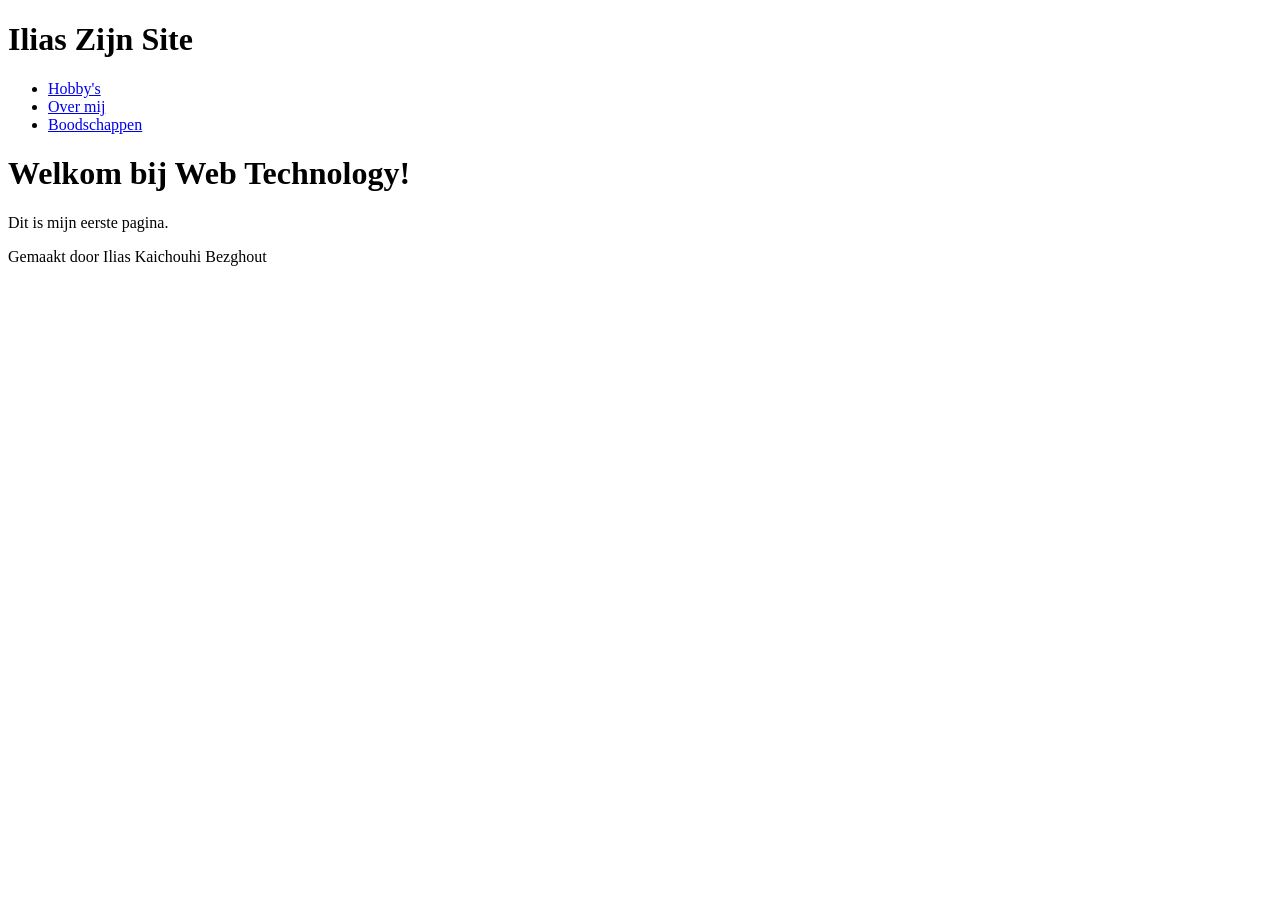
<file: Labo-01/index.html>
<!DOCTYPE html>
<html lang="nl">
<head>
    <meta charset="UTF-8">
    <meta name="viewport" content="width=device-width, initial-scale=1.0">
    <title>Ilias Kaichouhi</title>
</head>

<body>

<header>
    <h1>Ilias Zijn Site</h1>
        <nav>
        <ul>
             <li><a href="hobby.html">Hobby's</a></li>
            <li><a href="over-mij.html">Over mij</a></li>
            <li><a href="boodschappen.html">Boodschappen</a></li>
        </ul>
        </nav>
</header>

<h1>Welkom bij Web Technology!</h1>
<p>Dit is mijn eerste pagina.</p>


<footer>
<p>Gemaakt door Ilias Kaichouhi Bezghout</p>
</footer>






</body>

</html>
</file>
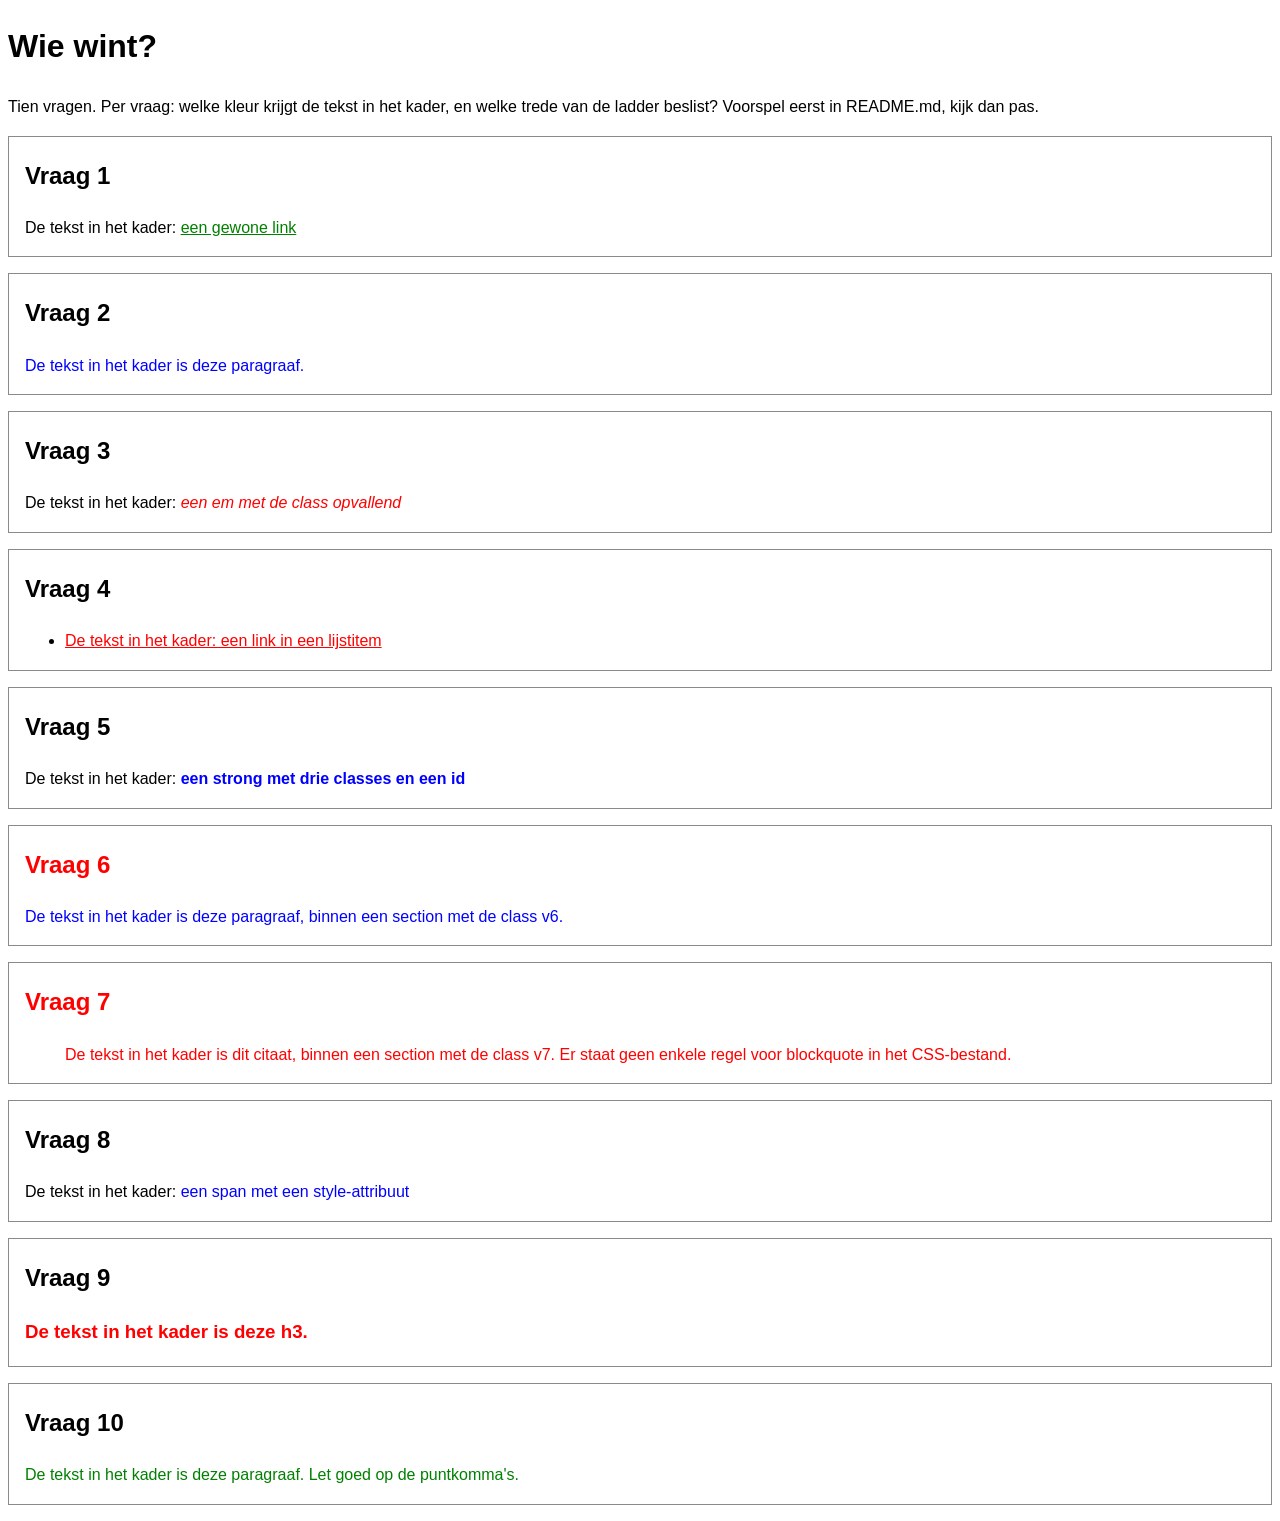
<file: labo-02/cascade/index.html>
<!-- index.html - oefening 3: voorspel, dan kijk. Wijzig dit bestand niet. -->
<!doctype html>
<html lang="nl">
  <head>
    <meta charset="utf-8">
    <meta name="viewport" content="width=device-width, initial-scale=1">
    <title>Wie wint? Tien vragen over de cascade</title>
    <link rel="stylesheet" href="css/stijl.css">
  </head>
  <body>
    <h1>Wie wint?</h1>
    <p>Tien vragen. Per vraag: welke kleur krijgt de tekst in het kader, en welke trede van de ladder beslist? Voorspel eerst in README.md, kijk dan pas.</p>

    <section class="vraag v1">
      <h2>Vraag 1</h2>
      <p>De tekst in het kader: <a href="#">een gewone link</a></p>
    </section>

    <section class="vraag v2">
      <h2>Vraag 2</h2>
      <p class="v2-tekst">De tekst in het kader is deze paragraaf.</p>
    </section>

    <section class="vraag v3">
      <h2>Vraag 3</h2>
      <p>De tekst in het kader: <em class="opvallend">een em met de class opvallend</em></p>
    </section>

    <section class="vraag v4">
      <h2>Vraag 4</h2>
      <ul>
        <li><a href="#">De tekst in het kader: een link in een lijstitem</a></li>
      </ul>
    </section>

    <section class="vraag v5">
      <h2>Vraag 5</h2>
      <p>De tekst in het kader: <strong class="een twee drie" id="v5-tekst">een strong met drie classes en een id</strong></p>
    </section>

    <section class="vraag v6">
      <h2>Vraag 6</h2>
      <p class="v6-tekst">De tekst in het kader is deze paragraaf, binnen een section met de class v6.</p>
    </section>

    <section class="vraag v7">
      <h2>Vraag 7</h2>
      <blockquote>De tekst in het kader is dit citaat, binnen een section met de class v7. Er staat geen enkele regel voor blockquote in het CSS-bestand.</blockquote>
    </section>

    <section class="vraag v8">
      <h2>Vraag 8</h2>
      <p>De tekst in het kader: <span class="v8-tekst" style="color: blue">een span met een style-attribuut</span></p>
    </section>

    <section class="vraag v9">
      <h2>Vraag 9</h2>
      <h3 class="v9-tekst">De tekst in het kader is deze h3.</h3>
    </section>

    <section class="vraag v10">
      <h2>Vraag 10</h2>
      <p class="v10-tekst">De tekst in het kader is deze paragraaf. Let goed op de puntkomma's.</p>
    </section>
  </body>
</html>
</file>
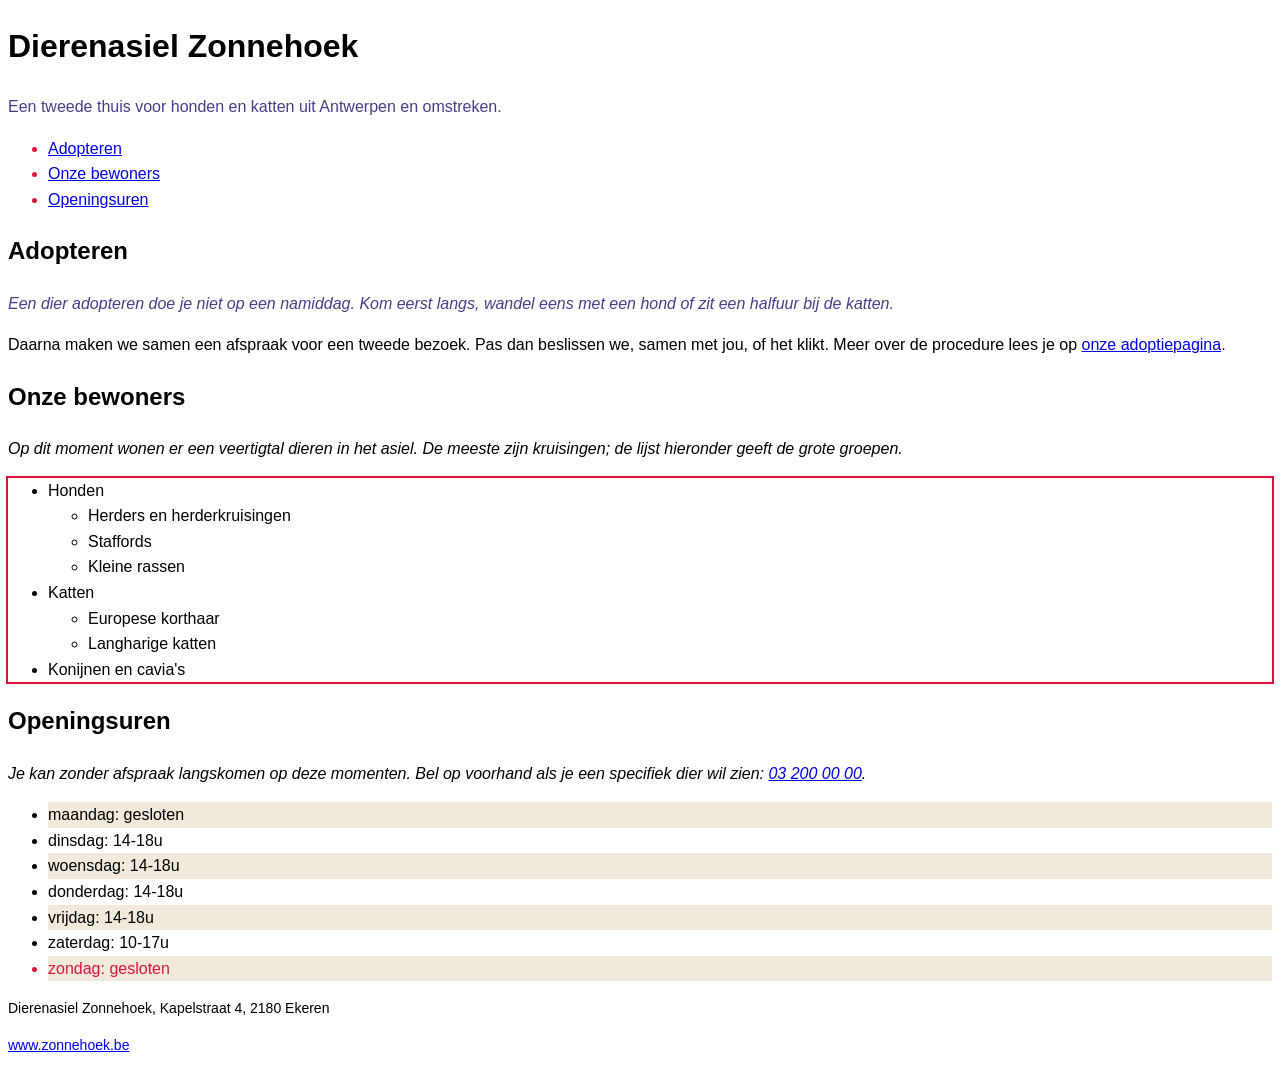
<file: labo-02/selectors/index.html>
<!-- index.html - oefening 2: selectors. Wijzig dit bestand niet; alles wat je nodig hebt, staat erin. -->
<!doctype html>
<html lang="nl">
  <head>
    <meta charset="utf-8">
    <meta name="viewport" content="width=device-width, initial-scale=1">
    <title>Dierenasiel Zonnehoek</title>
    <link rel="stylesheet" href="css/stijl.css">
  </head>
  <body>
    <header>
      <h1>Dierenasiel Zonnehoek</h1>
      <p class="slogan">Een tweede thuis voor honden en katten uit Antwerpen en omstreken.</p>
      <nav>
        <ul>
          <li><a href="#adopteren">Adopteren</a></li>
          <li><a href="#rassen">Onze bewoners</a></li>
          <li><a href="#uren">Openingsuren</a></li>
        </ul>
      </nav>
    </header>

    <main>
      <article>
        <h2 id="adopteren">Adopteren</h2>
        <p class="intro">Een dier adopteren doe je niet op een namiddag. Kom eerst langs, wandel eens met een hond of zit een halfuur bij de katten.</p>
        <p>Daarna maken we samen een afspraak voor een tweede bezoek. Pas dan beslissen we, samen met jou, of het klikt. Meer over de procedure lees je op <a href="https://www.zonnehoek.be/adoptie">onze adoptiepagina</a>.</p>

        <h2 id="rassen">Onze bewoners</h2>
        <p>Op dit moment wonen er een veertigtal dieren in het asiel. De meeste zijn kruisingen; de lijst hieronder geeft de grote groepen.</p>
        <ul class="rassen">
          <li>Honden
            <ul>
              <li>Herders en herderkruisingen</li>
              <li>Staffords</li>
              <li>Kleine rassen</li>
            </ul>
          </li>
          <li>Katten
            <ul>
              <li>Europese korthaar</li>
              <li>Langharige katten</li>
            </ul>
          </li>
          <li>Konijnen en cavia's</li>
        </ul>

        <h2 id="uren">Openingsuren</h2>
        <p>Je kan zonder afspraak langskomen op deze momenten. Bel op voorhand als je een specifiek dier wil zien: <a href="tel:+3232000000">03 200 00 00</a>.</p>
        <ul class="uren">
          <li>maandag: gesloten</li>
          <li>dinsdag: 14-18u</li>
          <li>woensdag: 14-18u</li>
          <li>donderdag: 14-18u</li>
          <li>vrijdag: 14-18u</li>
          <li>zaterdag: 10-17u</li>
          <li>zondag: gesloten</li>
        </ul>
      </article>
    </main>

    <footer>
      <p>Dierenasiel Zonnehoek, Kapelstraat 4, 2180 Ekeren</p>
      <p><a href="https://www.zonnehoek.be">www.zonnehoek.be</a></p>
    </footer>
  </body>
</html>
</file>
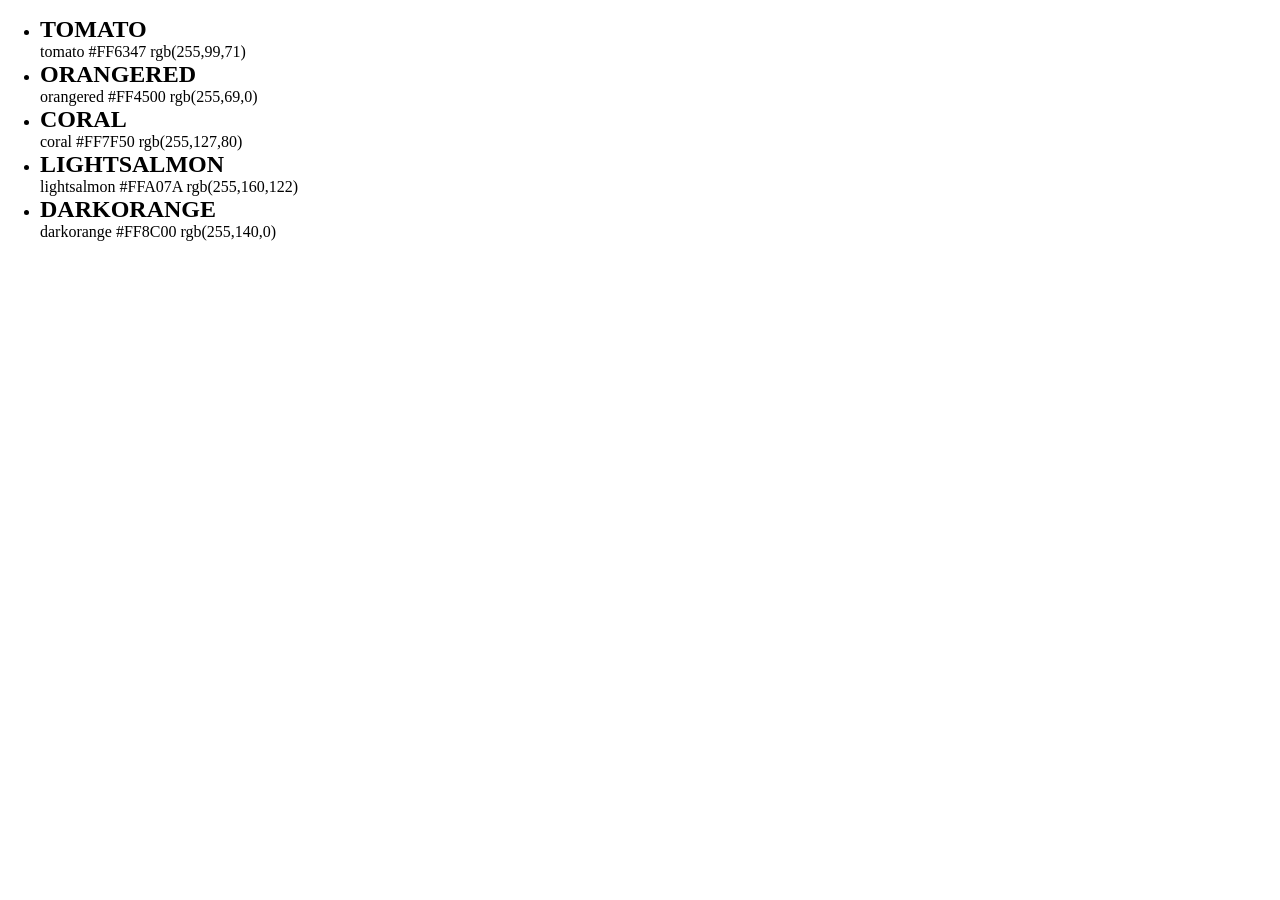
<file: labo-03/kleuren/index.html>
<!doctype html>
<html lang="en">
<head>
  <meta charset="utf-8">
  <meta name="viewport" content="width=device-width, initial-scale=1">
  <title>Labo 3 - Kleurenstalen</title>
  <link rel="stylesheet" href="css/reset.css">
  <link rel="stylesheet" href="css/stijl.css">
</head>
<body>
  <!-- Do not change this file. Write your CSS in css/stijl.css. -->
  <ul>
    <li class="tomato">
      <h2>TOMATO</h2>
      <p class="codes"><span>tomato</span> <span>#FF6347</span> <span>rgb(255,99,71)</span></p>
    </li>
    <li class="orangered">
      <h2>ORANGERED</h2>
      <p class="codes"><span>orangered</span> <span>#FF4500</span> <span>rgb(255,69,0)</span></p>
    </li>
    <li class="coral">
      <h2>CORAL</h2>
      <p class="codes"><span>coral</span> <span>#FF7F50</span> <span>rgb(255,127,80)</span></p>
    </li>
    <li class="lightsalmon">
      <h2>LIGHTSALMON</h2>
      <p class="codes"><span>lightsalmon</span> <span>#FFA07A</span> <span>rgb(255,160,122)</span></p>
    </li>
    <li class="darkorange">
      <h2>DARKORANGE</h2>
      <p class="codes"><span>darkorange</span> <span>#FF8C00</span> <span>rgb(255,140,0)</span></p>
    </li>
  </ul>
</body>
</html>
</file>
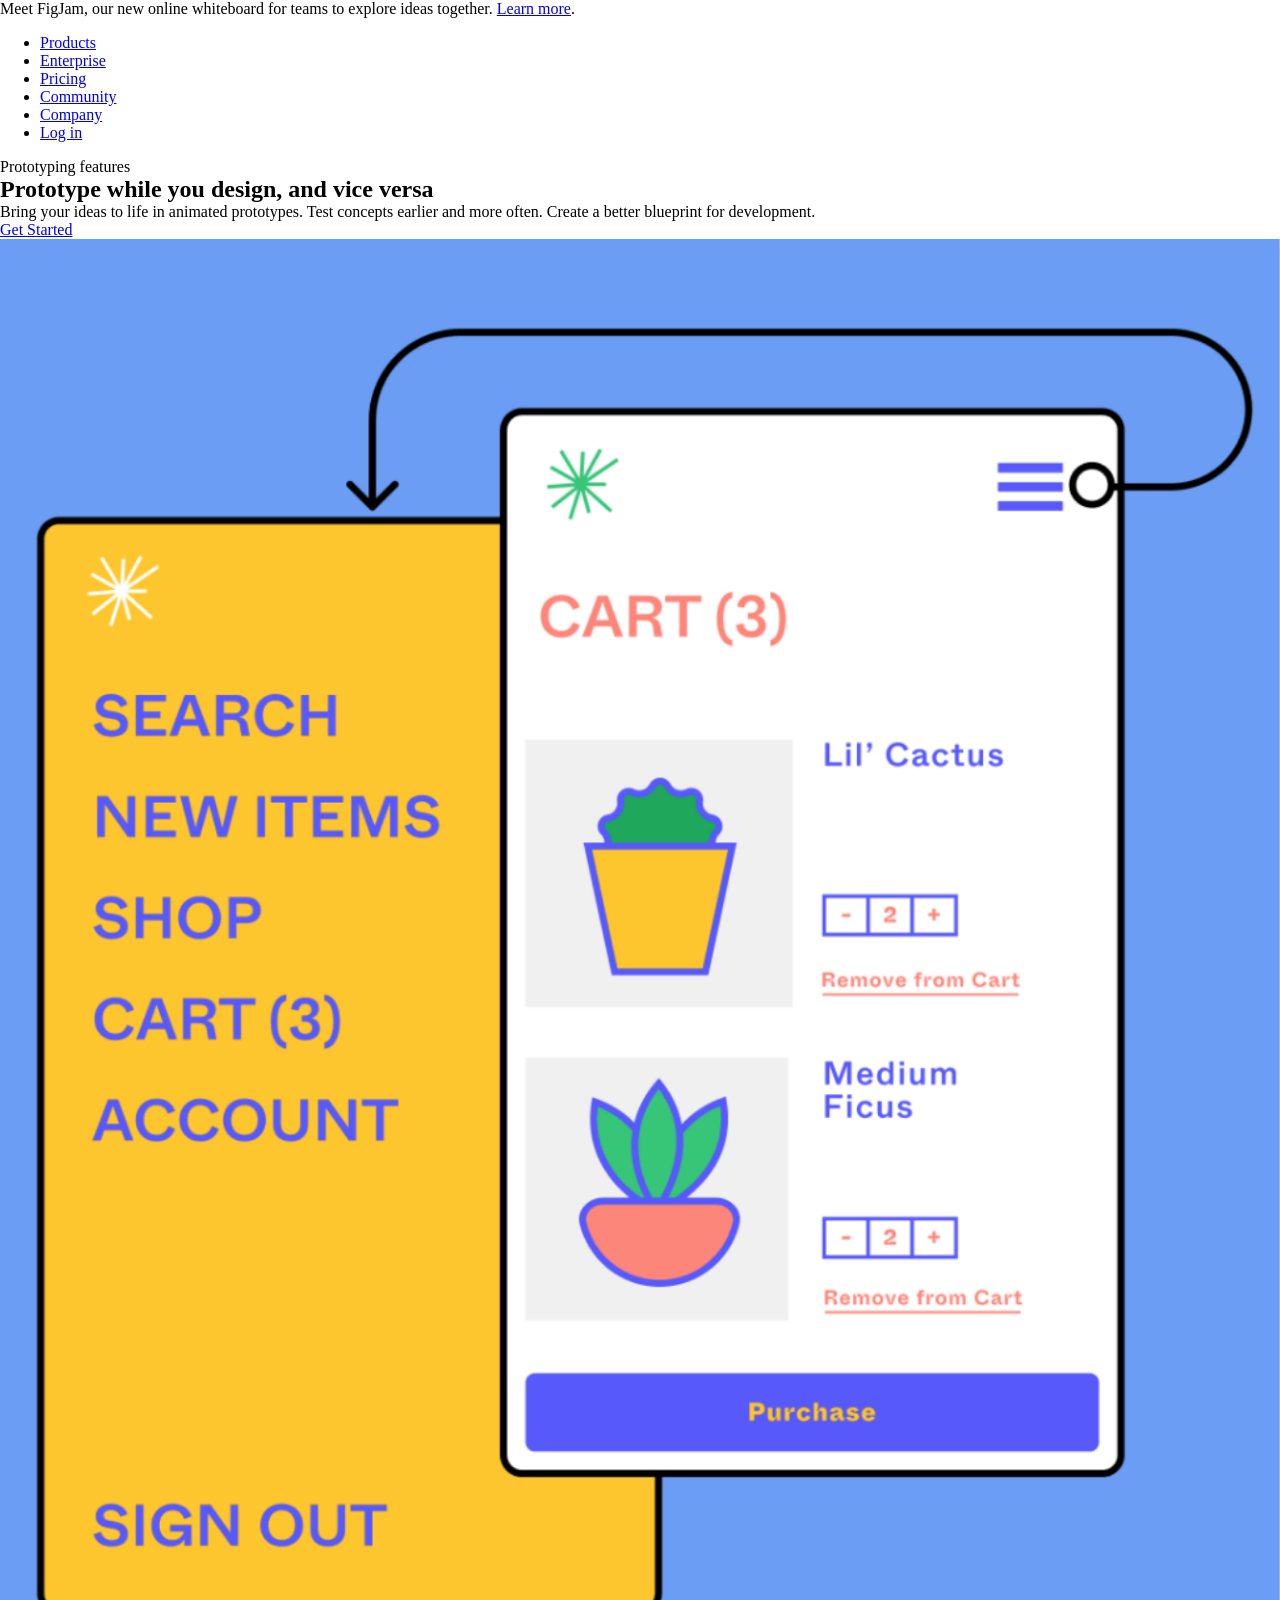
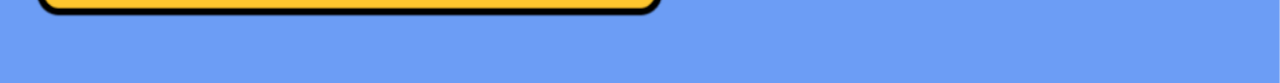
<file: labo-03/landing/index.html>
<!doctype html>
<html lang="en">
<head>
  <meta charset="utf-8">
  <meta name="viewport" content="width=device-width, initial-scale=1">
  <title>Labo 3 - Landingspagina</title>
  <link rel="stylesheet" href="css/reset.css">
  <link rel="stylesheet" href="css/stijl.css">
</head>
<body>
  <!-- Do not change this file. Write your CSS in css/stijl.css.
       Not visible in the screenshot: on :hover and :focus the links in the
       banner and in the navigation get an underline, and the button turns
       dark grey (#333333) instead of black. -->
  <div class="banner">
    <p>Meet FigJam, our new online whiteboard for teams to explore ideas together. <a href="#">Learn more</a>.</p>
  </div>
  <header>
    <nav>
      <ul>
        <li><a href="#">Products</a></li>
        <li><a href="#">Enterprise</a></li>
        <li><a href="#">Pricing</a></li>
        <li><a href="#">Community</a></li>
        <li><a href="#">Company</a></li>
        <li><a href="#">Log in</a></li>
      </ul>
    </nav>
  </header>
  <main>
    <article>
      <p class="bovenkop">Prototyping features</p>
      <h1>Prototype while you design, and vice versa</h1>
      <p>Bring your ideas to life in animated prototypes. Test concepts earlier and more often. Create a better blueprint for development.</p>
      <a href="#" class="knop">Get Started</a>
    </article><!-- no whitespace between these two tags: see syllabus 3.7 --><div class="afbeelding">
      <img src="afbeeldingen/prototype.png" alt="Prototype of a plant shop: a yellow menu panel next to a white cart screen">
    </div>
  </main>
</body>
</html>
</file>
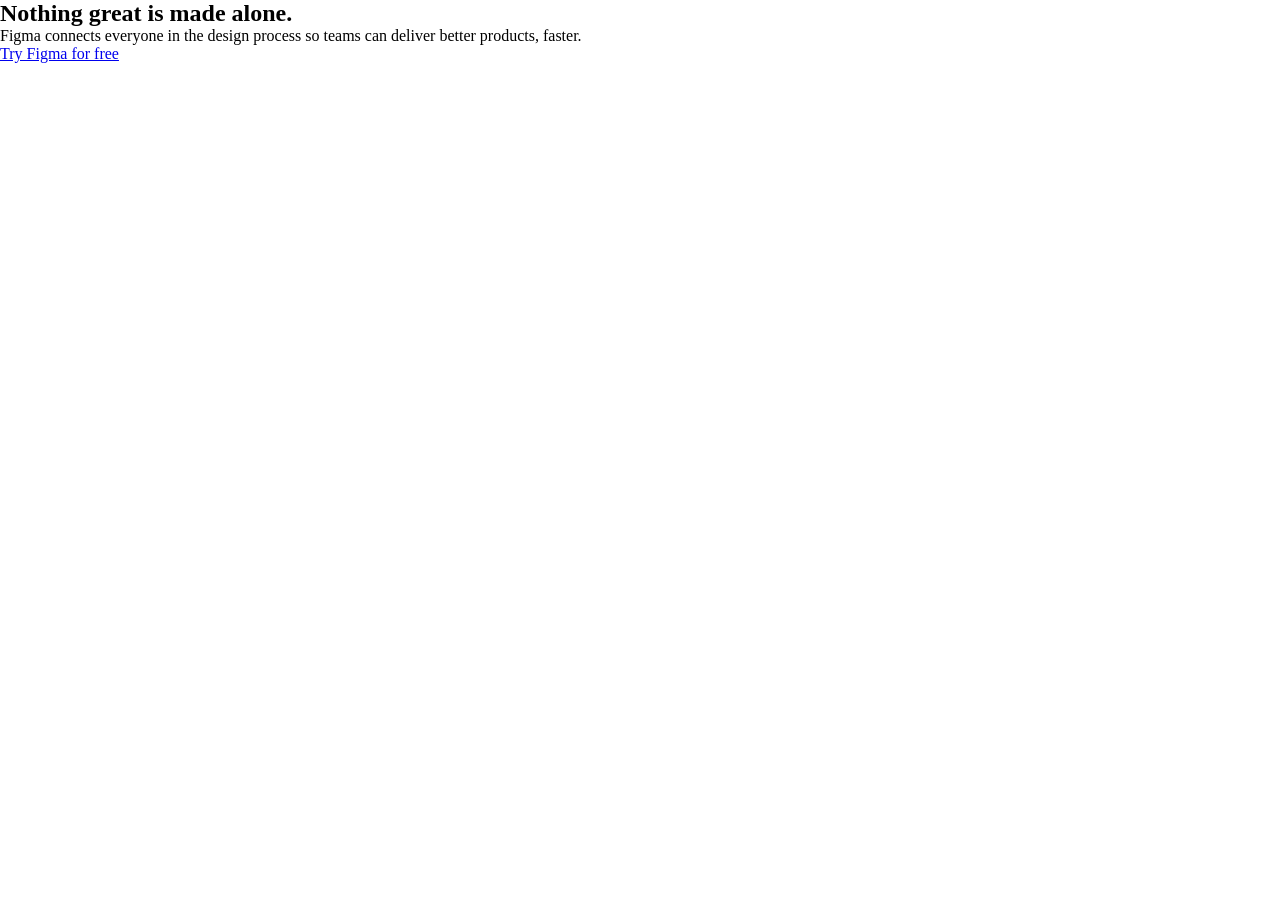
<file: labo-03/slogan/index.html>
<!doctype html>
<html lang="en">
<head>
  <meta charset="utf-8">
  <meta name="viewport" content="width=device-width, initial-scale=1">
  <title>Labo 3 - Slogan</title>
  <link rel="stylesheet" href="css/reset.css">
  <link rel="stylesheet" href="css/stijl.css">
</head>
<body>
  <!-- Do not change this file. Write your CSS in css/stijl.css.
       Not visible in the screenshot: on :hover and :focus the button turns
       dark grey (#333333) instead of black. -->
  <h2>Nothing great is <span>made</span> alone.</h2>
  <p>Figma connects everyone in the design process so teams can deliver better products, faster.</p>
  <a href="https://www.figma.com">Try Figma for free</a>
</body>
</html>
</file>
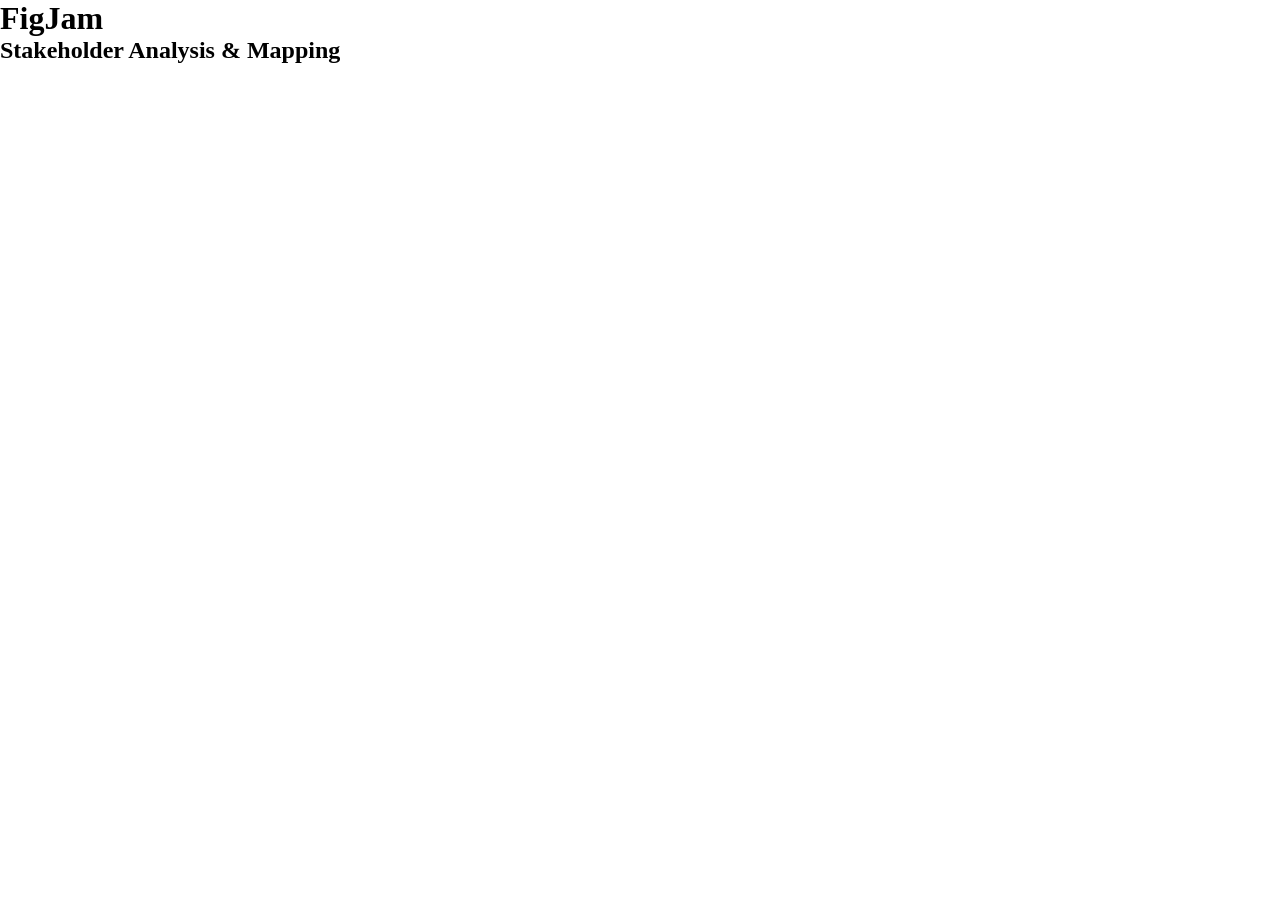
<file: labo-03/tabblad/index.html>
<!doctype html>
<html lang="en">
<head>
  <meta charset="utf-8">
  <meta name="viewport" content="width=device-width, initial-scale=1">
  <title>Labo 3 - Tabblad</title>
  <link rel="stylesheet" href="css/reset.css">
  <link rel="stylesheet" href="css/stijl.css">
</head>
<body>
  <!-- Do not change this file. Write your CSS in css/stijl.css. -->
  <h1>FigJam</h1>
  <h2>Stakeholder Analysis &amp; Mapping</h2>
</body>
</html>
</file>
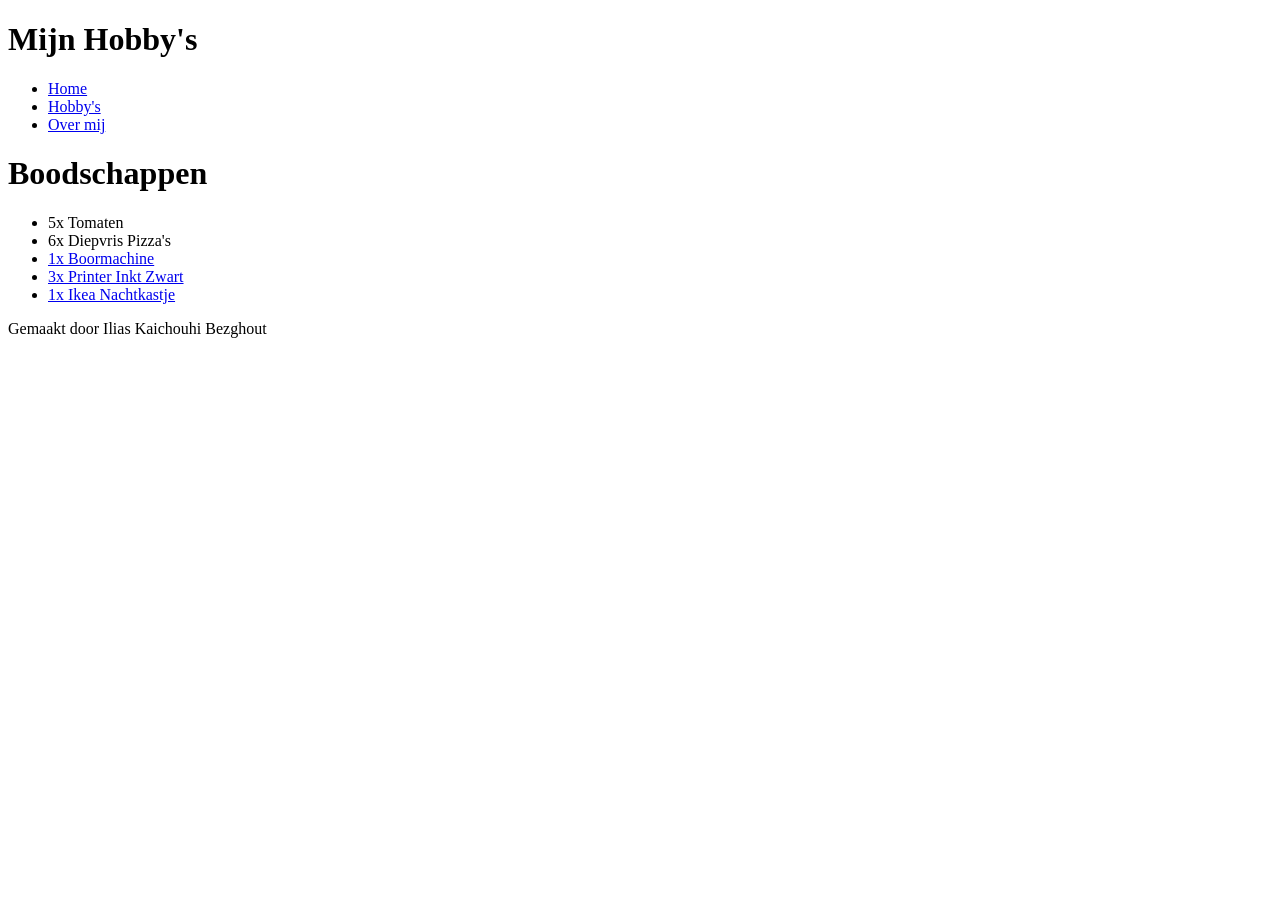
<file: Labo-01/boodschappen.html>
<!DOCTYPE html>
<html lang="nl">
<head>
    <meta charset="UTF-8">
    <meta name="viewport" content="width=device-width, initial-scale=1.0">
    <title>Boodschappen</title>
</head>
<body>
    
<header>
    <h1>Mijn Hobby's</h1>
        <nav>
        <ul>
            <li><a href="index.html">Home</a></li>
             <li><a href="hobby.html">Hobby's</a></li>
            <li><a href="over-mij.html">Over mij</a></li>
        </ul>
        </nav>
</header>

<h1>Boodschappen</h1>
<ul>
    <li>5x Tomaten</li>
    <li>6x Diepvris Pizza's</li>
    <li> <a href="https://www.bol.com/be/nl/p/bosch-easyimpact-600-klopboormachine-op-snoer-600-w/9300000032934298/?cid=1790273435310-1222072293820">1x Boormachine</a></li> 
    <li><a href="https://www.bol.com/nl/nl/p/hp-305-originele-ink-cartridge-2-pack-kleur-en-zwart/9300000019945814/?cid=1790273521423-9384823128554">3x Printer Inkt Zwart</a></li>
    <li><a href="https://www.ikea.com/be/nl/p/storklinta-ladekast-2-lades-wit-met-2-lades-00631414/">1x Ikea Nachtkastje</a></li>
</ul>






<footer>
<p>Gemaakt door Ilias Kaichouhi Bezghout</p>
</footer>



</body>
</html>
</file>
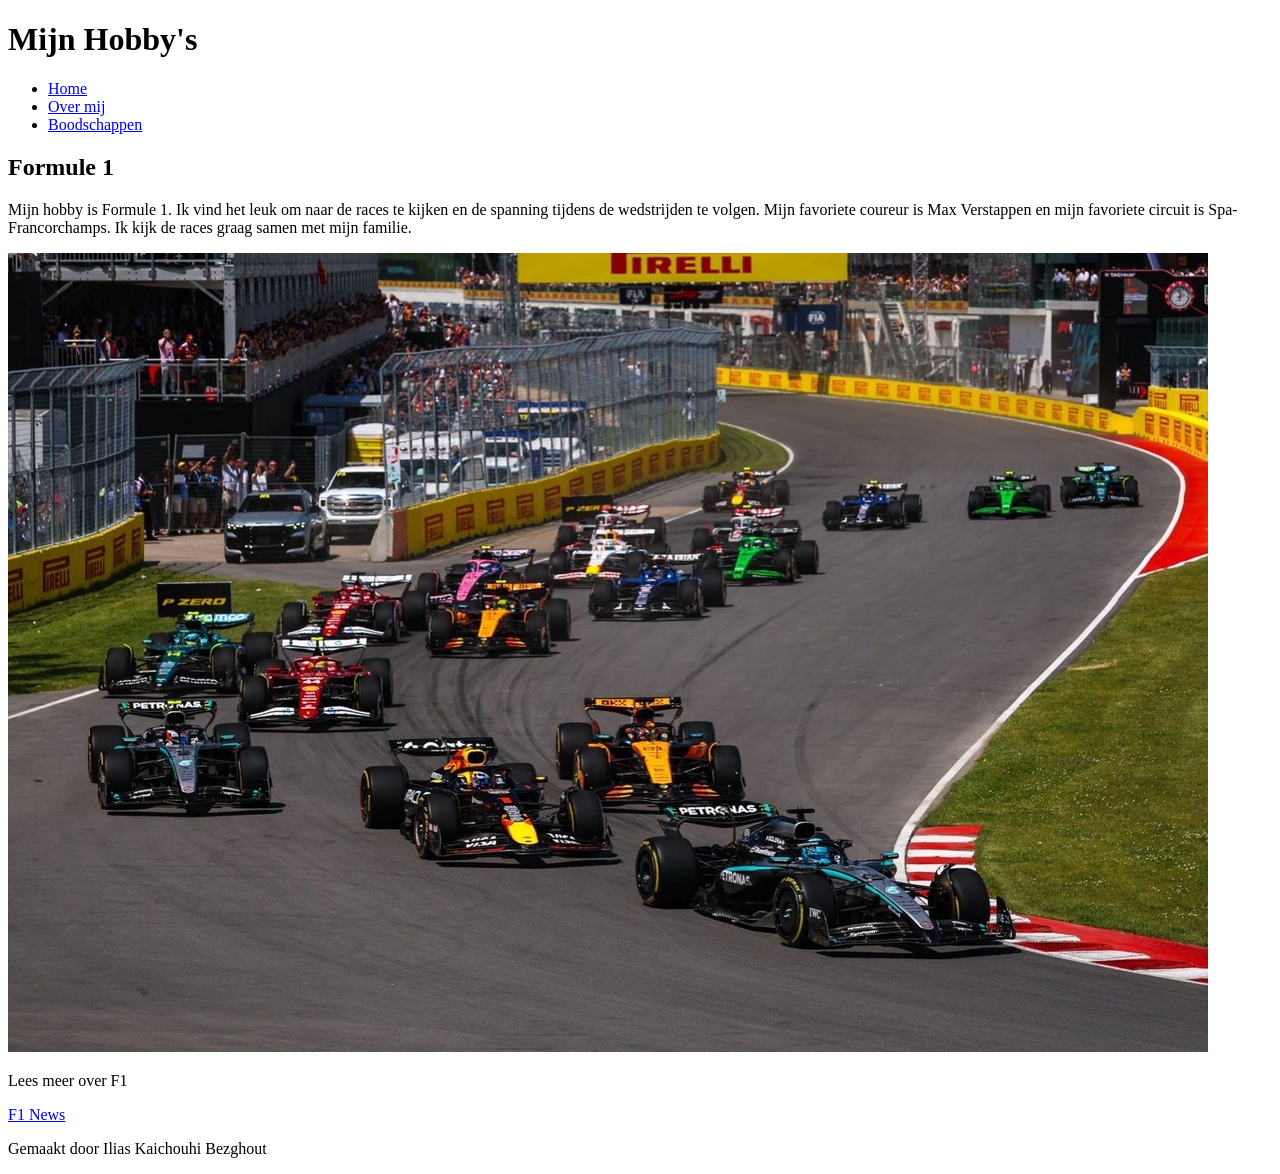
<file: Labo-01/hobby.html>
<!DOCTYPE html>
<html lang="nl">
<head>
    <meta charset="UTF-8">
    <meta name="viewport" content="width=device-width, initial-scale=1.0">
    <title>hobby</title>
</head>
<body>
   
    <header>
    <h1>Mijn Hobby's</h1>
        <nav>
        <ul>
             <li><a href="index.html">Home</a></li>
            <li><a href="over-mij.html">Over mij</a></li>
            <li><a href="boodschappen.html">Boodschappen</a></li>

        </ul>
        </nav>
    </header>
<main>

    <h2>Formule 1</h2>
    <p>Mijn hobby is Formule 1. Ik vind het leuk om naar de races te kijken en de spanning tijdens de wedstrijden te volgen. Mijn favoriete coureur is Max Verstappen en mijn favoriete circuit is Spa-Francorchamps. Ik kijk de races graag samen met mijn familie.</p>
    <img src="afbeeldingen/f1-2.jpg" alt="Een foto van een f1 grand prix">

    <p>Lees meer over F1</p>
    <a href="https://www.formula1.com/en/latest">F1 News</a>



</main>

<footer>
<p>Gemaakt door Ilias Kaichouhi Bezghout</p>
</footer>







</body>
</html>
</file>
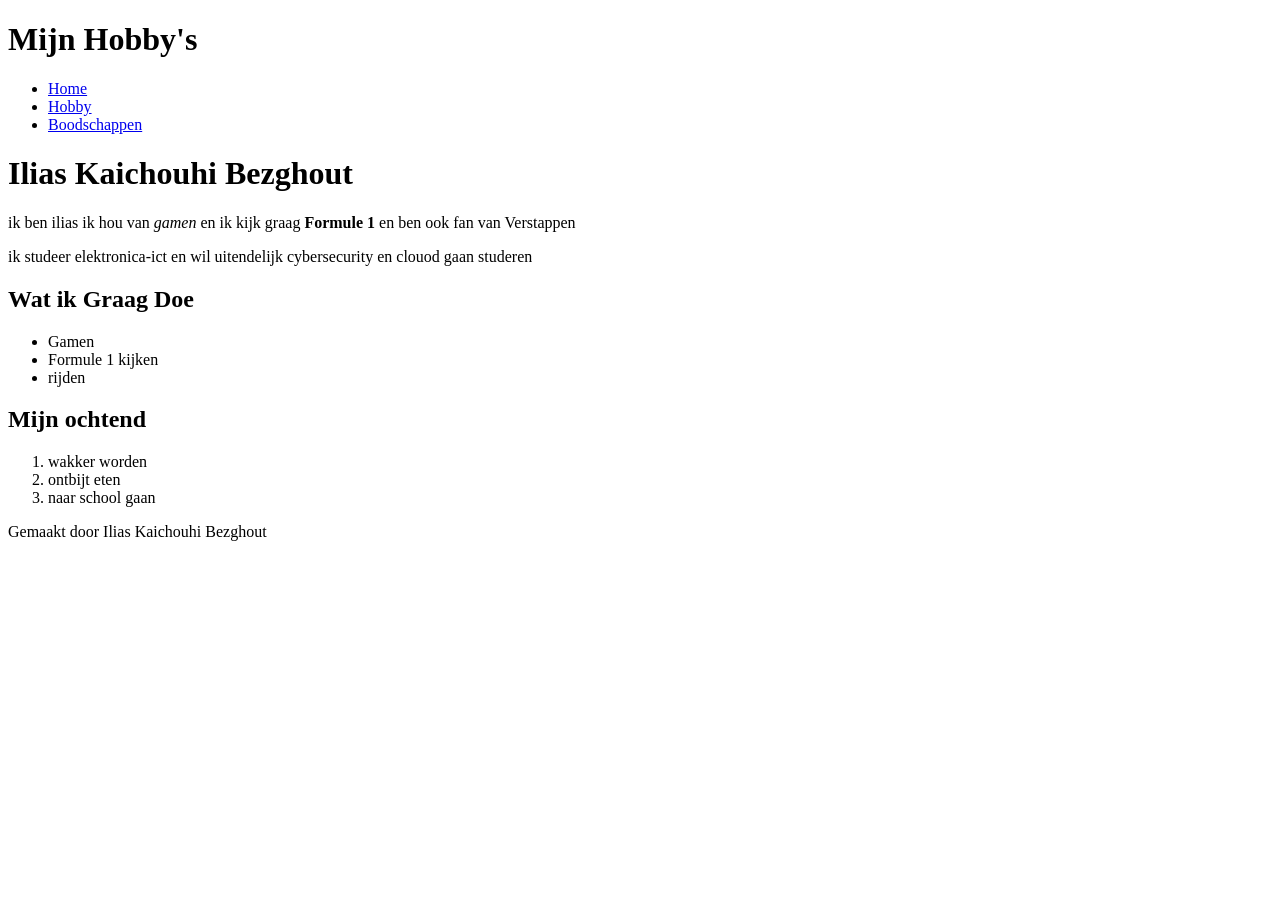
<file: Labo-01/over-mij.html>
<!DOCTYPE html>
<html lang="nl">
<head>
    <meta charset="UTF-8">
    <meta name="viewport" content="width=device-width, initial-scale=1.0">
    <title>over-mij</title>
</head>
<body>
  
<!-- header: bevat de introductie of kop van een pagina of sectie, zoals een logo, titel of navigatie. -->
<!-- nav: een blok met navigatielinks om binnen de site of pagina te bewegen. -->
<!-- main: de hoofdinhoud van de pagina, dus wat uniek is voor dat document. -->
<!-- footer: de afsluiting van een pagina of sectie, met bijvoorbeeld contactgegevens of copyright. -->
<!-- article: een op zichzelf staand stuk inhoud, zoals een blogpost of nieuwsbericht. -->
<!-- aside: aanvullende inhoud die losjes met de hoofdinhoud samenhangt, zoals een zijbalk of kader. -->
<!-- a: maakt een hyperlink naar een andere pagina, bestand of plek op dezelfde pagina. -->
<!-- img: toont een afbeelding op de pagina, met een alt-tekst als beschrijving. -->


  <header>
    <h1>Mijn Hobby's</h1>
        <nav>
        <ul>
             <li><a href="index.html">Home</a></li>
            <li><a href="hobby.html">Hobby</a></li>
            <li><a href="boodschappen.html">Boodschappen</a></li>

        </ul>
        </nav>
    </header>  

<h1>Ilias Kaichouhi Bezghout</h1> 
    <p>ik ben ilias ik hou van <em>gamen</em> en ik kijk graag <strong>Formule 1</strong> en ben ook fan van Verstappen</p>
    <p>ik studeer elektronica-ict en wil uitendelijk cybersecurity en clouod gaan studeren</p>
   
 <h2>Wat ik Graag Doe</h2>
  <ul>
    <li>Gamen</li>
    <li>Formule 1 kijken</li>
    <li>rijden</li>
  </ul>

<h2>Mijn ochtend</h2>
  <ol>
    <li>wakker worden</li>
    <li>ontbijt eten</li>
    <li>naar school gaan</li>
  </ol>

<footer>
<p>Gemaakt door Ilias Kaichouhi Bezghout</p>
</footer>


</body>
</html>
</file>
<file: labo-02/cascade/css/stijl.css>
/* stijl.css - oefening 3: voorspel, dan kijk. Wijzig dit bestand niet. */

/* Opmaak van de pagina zelf; doet niet mee in de vragen. */
body {
  font-family: Verdana, sans-serif;
  line-height: 1.6;
}

.vraag {
  border: 1px solid #8a8a89;
  padding: 0 1rem;
  margin-bottom: 1rem;
}

/* ---- vraag 1 ---- */
a {
  color: green;
}

/* ---- vraag 2 ---- */
.v2-tekst {
  color: red;
}

.v2-tekst {
  color: blue;
}

/* ---- vraag 3 ---- */
.opvallend {
  color: red;
}

em {
  color: blue;
}

/* ---- vraag 4 ---- */
.v4 > a {
  color: green;
}

.v4 a {
  color: red;
}

/* ---- vraag 5 ---- */
.een.twee.drie {
  color: red;
}

#v5-tekst {
  color: blue;
}

/* ---- vraag 6 ---- */
.v6 {
  color: red;
}

.v6-tekst {
  color: blue;
}

/* ---- vraag 7 ---- */
.v7 {
  color: red;
}

/* ---- vraag 8 ---- */
.v8-tekst {
  color: red;
}

/* ---- vraag 9 ---- */
h3 {
  color: red !important;
}

.v9-tekst {
  color: blue;
}

/* ---- vraag 10 ---- */
.v10-tekst {
  color: green;
  font-size: 1.5rem
  color: blue;
}
</file>
<file: labo-02/selectors/css/stijl.css>
/* stijl.css - oefening 2: selectors schrijven en lezen */

/* Schrijf onder elke opdracht de regel met de selector die precies die
   elementen raakt. Gebruik de declaratie die erbij staat, zodat je in de
   browser meteen ziet wat je raakte. Voeg niets toe aan index.html. */

body {
  font-family: Verdana, sans-serif;
  line-height: 1.6;
}

/* 1. alle links in de navigatie -> color: crimson; */

 nav {
   color: crimson;
 }


/* 2. alleen de paragrafen in de footer -> font-size: 0.875rem; */

footer{
      font-size: 0.875rem;
}


/* 3. alleen de lijstitems van het BUITENSTE niveau in de lijst met de class
      rassen (dus niet de items van de binnenlijsten) -> outline: 2px solid crimson;
      (outline tekent een kader rond precies het element dat je raakte; de
      property zelf komt in hoofdstuk 3) */ 

.rassen {
      outline: 2px solid crimson;
}



/* 4. de paragraaf die onmiddellijk na elke h2 komt -> font-style: italic; */

h2 + p {
      font-style: italic;
}



/* 5. elk oneven item in de lijst met openingsuren -> background-color: #f1e9dc; */

.uren li:nth-child(odd) {
  background-color:#f1e9dc;
}


/* 6. het laatste item in de lijst met openingsuren -> color: crimson; */

.uren li:last-child {
      color: crimson;
}


/* 7. de slogan en de intro tegelijk, in één regel -> color: darkslateblue; */

.slogan,.intro {
      color: darkslateblue;
}


/* 8. elke link in main wanneer de muis erover gaat OF wanneer ze focus heeft
      -> background-color: yellow; */

main a:hover, main a:focus {
      background-color: yellow;
}



/* ---- Lezen: welke elementen raken deze vijf selectors? Schrijf het antwoord
   in één zin per selector in README.md. Verander hier niets. ---- */

/* a. header nav ul li a */
/* b. article > p */
/* c. .uren li:nth-child(3) */
/* d. h2 ~ p */
/* e. .rassen li:first-child */
</file>
<file: labo-03/kleuren/css/stijl.css>
/* stijl.css - labo 3, kleuren (reset.css is linked before this file) */

/* === tokens === */
:root {

}

/* === your rules === */
</file>
<file: labo-03/landing/css/stijl.css>
/* stijl.css - labo 3, landing (reset.css is linked before this file) */

/* === tokens === */
:root {

}

/* === your rules === */
</file>
<file: labo-03/slogan/css/stijl.css>
/* stijl.css - labo 3, slogan (reset.css is linked before this file) */

/* === tokens === */
:root {

}

/* === your rules === */
</file>
<file: labo-03/tabblad/css/stijl.css>
/* stijl.css - labo 3, tabblad (reset.css is linked before this file) */

/* === tokens === */
:root {

}

/* === your rules === */
</file>
